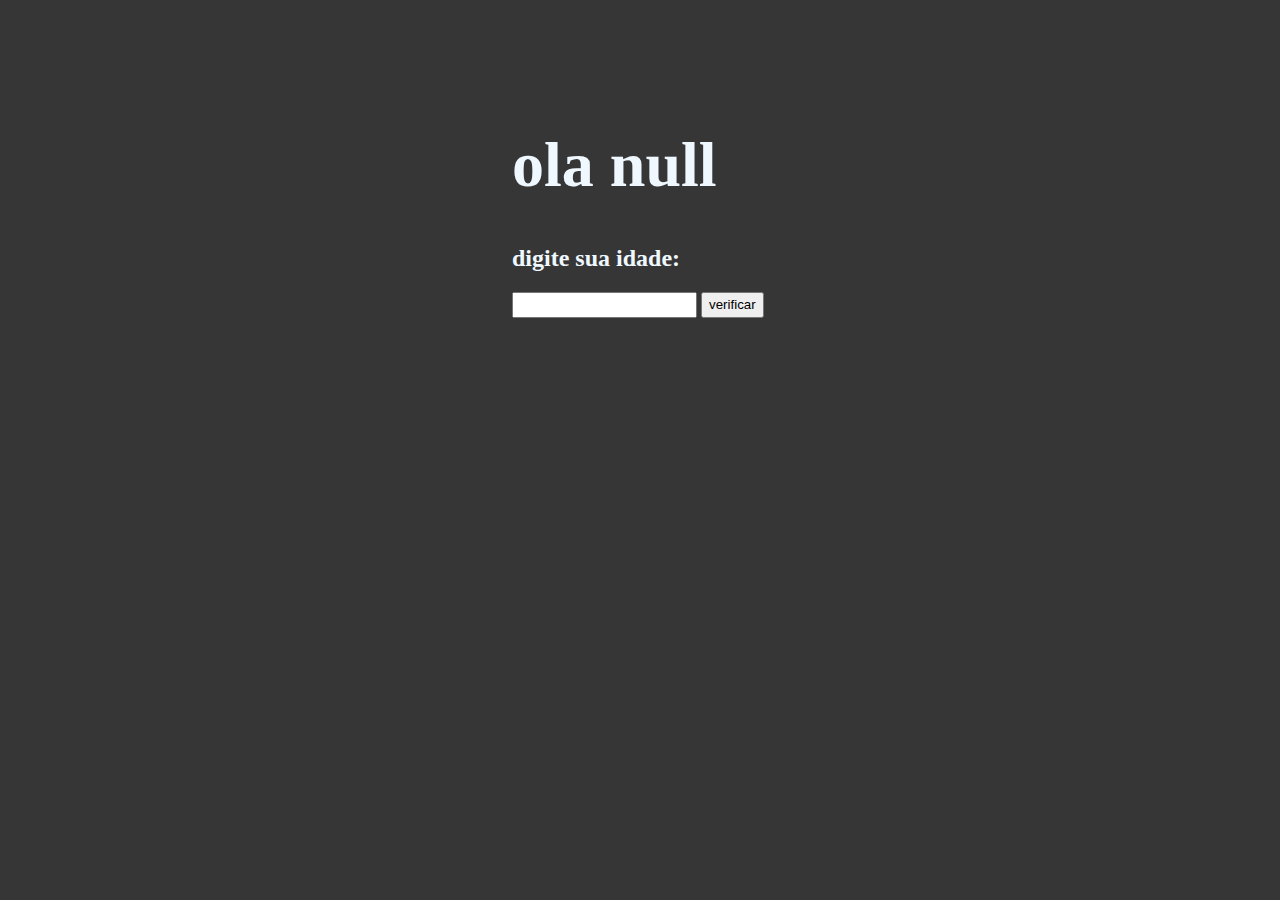
<file: index.html>
<!DOCTYPE html>
<html lang="en">
<head>
    <meta charset="UTF-8">
    <meta name="viewport" content="width=device-width, initial-scale=1.0">
    <title>verificador de idade</title>
    <link rel="stylesheet" href="asd.css">
</head>
<body>
    <h1 id="saudacao"></h1>
    
    <h2>digite sua idade:</h2>
    <input id="input" type="text">
    <button id = "botao">verificar</button>
    <h3 id = "resultado"></h3>

    
    <script src="logic.js"></script>

</body>
</html>
</file>
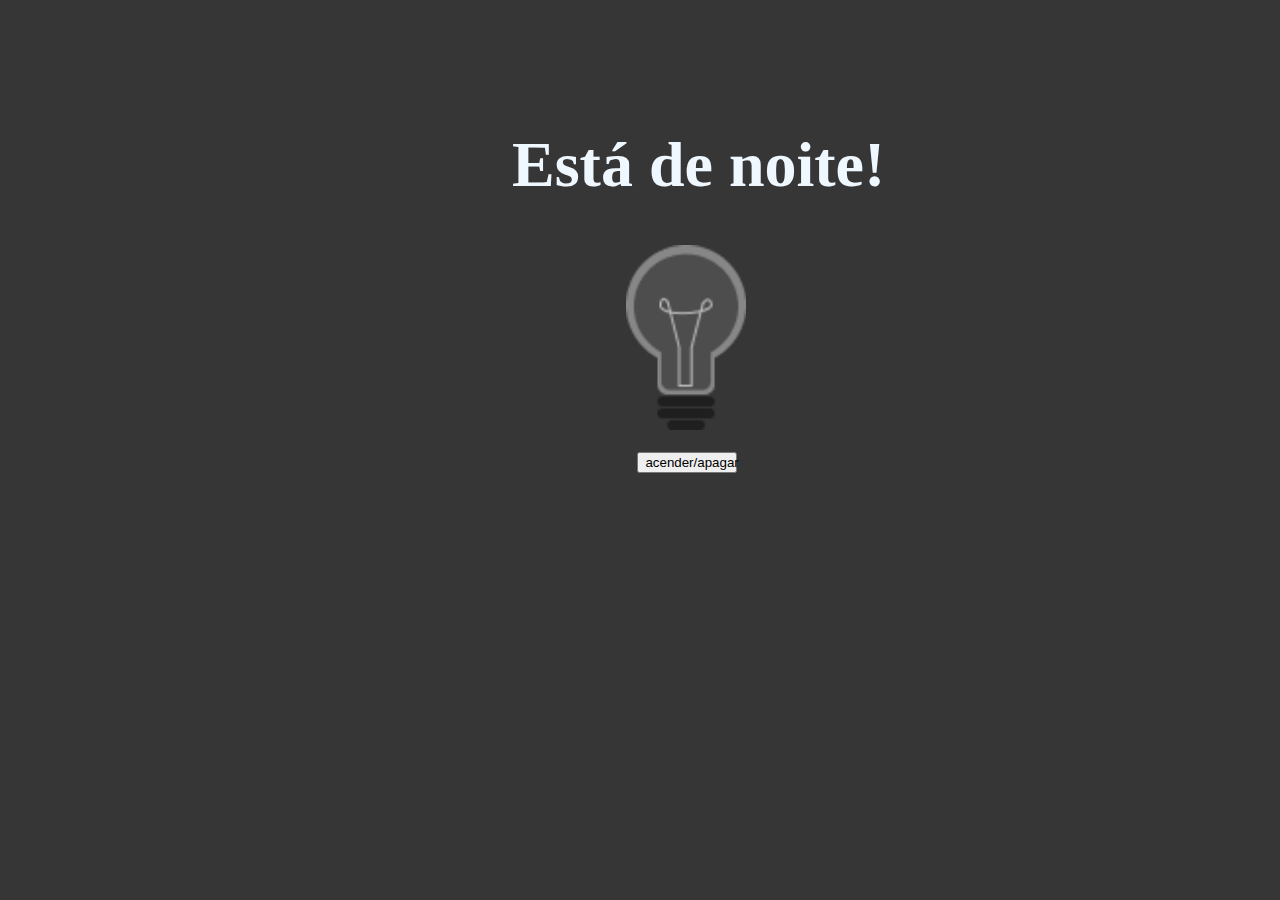
<file: Desafio3/index.html>
<!DOCTYPE html>
<html lang="en">
<head>
    <meta charset="UTF-8">
    <meta name="viewport" content="width=device-width, initial-scale=1.0">
    <title>Noite/Dia</title>
    <link rel="stylesheet" href="asd.css">
</head>
<body>
    <h1 id="situacao">Está de noite!</h1>
    <div>
        <img id= "img" src="noite.png" alt="era pra ser uma imagem">
    </div><br>
    <button id="botao">acender/apagar</button>
    
    <script src="logic.js"></script>
</body>
</html>
</file>
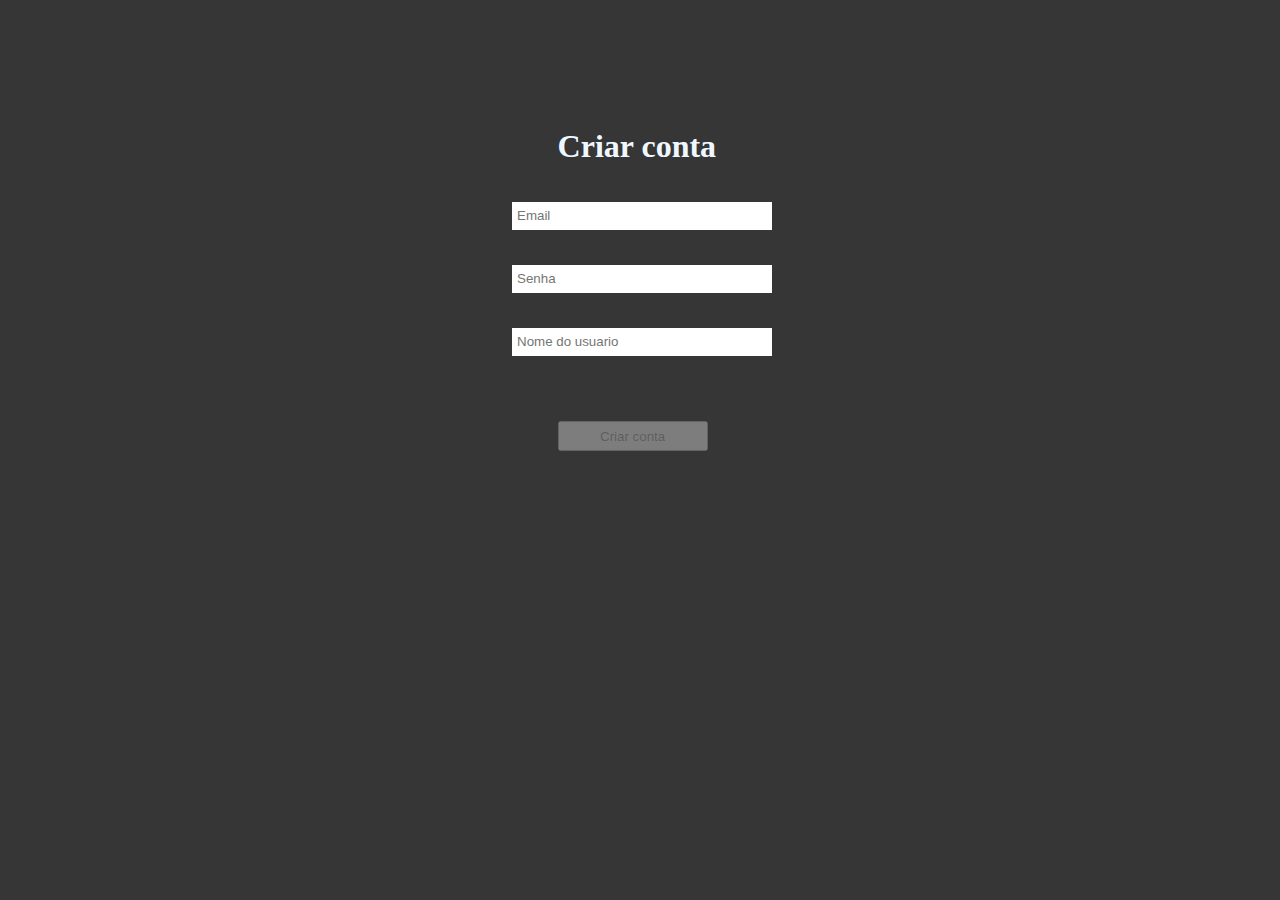
<file: Desafio4/index.html>
<!DOCTYPE html>
<html lang="en">
<head>
    <meta charset="UTF-8">
    <meta name="viewport" content="width=device-width, initial-scale=1.0">
    <title>forms</title>
    <link rel="stylesheet" href="asd.css">
</head>
<body>
    <h1>Criar conta</h1>

    <div>
        <input type="text" placeholder="Email" id="email" onblur="validarE()"><br>
        <h2 id ="sitE"></h2>
        <input type="text" placeholder="Senha" id="senha"><br>
        <h2 id = "sitS"></h2>
        <input type="text" placeholder="Nome do usuario" id="user"><br>
        <h2 id = "sitU"></h2>
        <button id="botao" disabled>Criar conta</button>
    </div>

    <script src="logic2.js"></script>
</body>
</html>
</file>
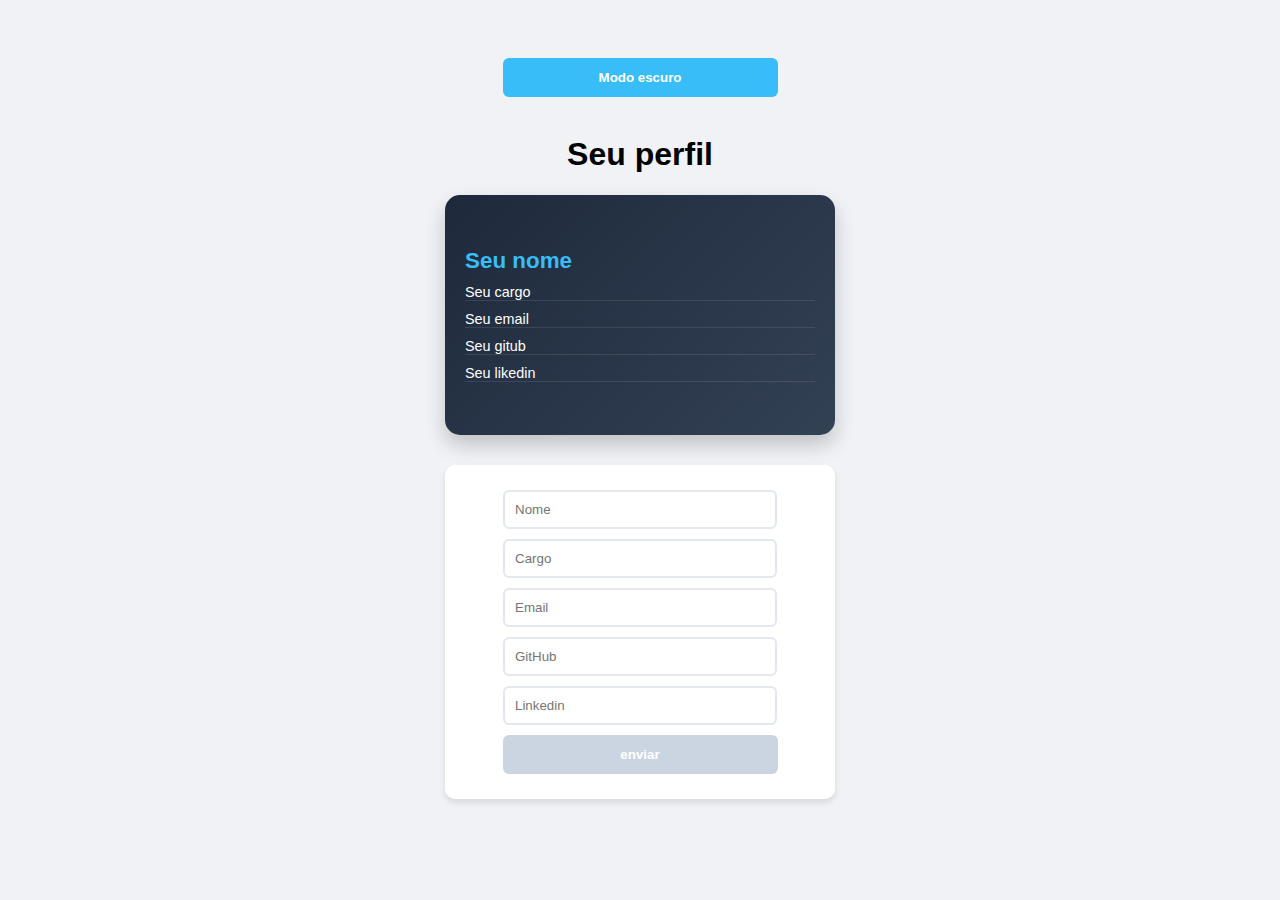
<file: Desafio5/index.html>
<!DOCTYPE html>
<html lang="en">
<head>
    <meta charset="UTF-8">
    <meta name="viewport" content="width=device-width, initial-scale=1.0">
    <title>Gerador de cartão de visitas</title>
    <link rel="stylesheet" href="style.css">
</head>
<body>
    <button id="mode">Modo escuro</button><br>
    <h1 id="titulo">Seu perfil</h1>

    <div>
        <div class="cartao">
            <p id="name">Seu nome</p>
            <p id="car">Seu cargo</p>
            <p id="em">Seu email</p>
            <p id="gith">Seu gitub</p>
            <p id="li">Seu likedin</p>
        </div>

        <div class="info"  id = "card">    
            <input type="text" placeholder="Nome" id="nomes"><br>
            <input type="text" placeholder="Cargo" id="cargos"><br>
            <input type="text" placeholder="Email" id="email"><br>
            <input type="text" placeholder="GitHub" id="gitub"><br>
            <input type="text" placeholder="Linkedin" id="link"><br>
            <button disabled id="botao">enviar</button>
        </div>


    </div>    

    <script src="logic.js"></script>
</body>
</html>
</file>
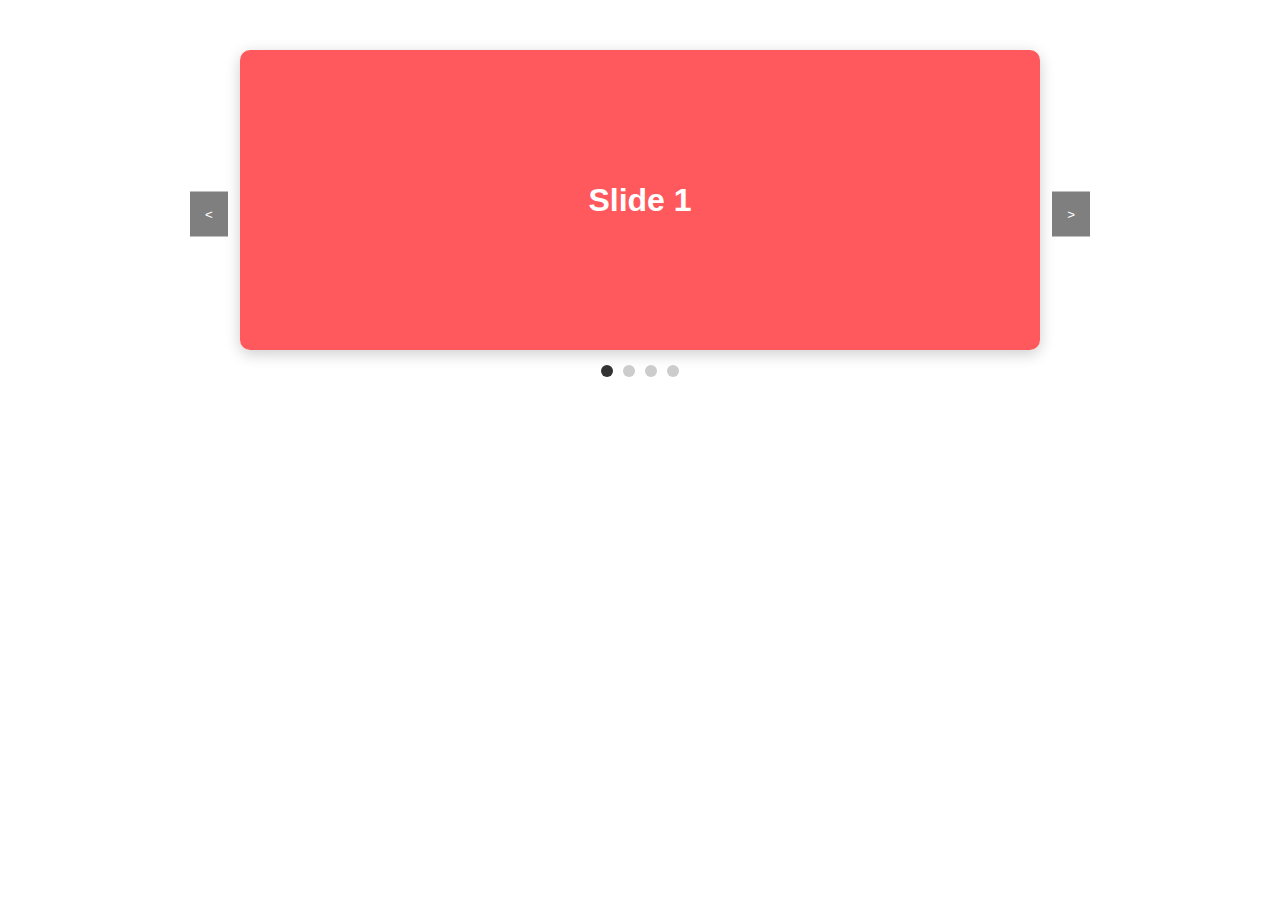
<file: Projeto futuro/index.html>
<!DOCTYPE html>
<html lang="en">
<head>
    <meta charset="UTF-8">
    <meta name="viewport" content="width=device-width, initial-scale=1.0">
    <title>Document</title>
    <link rel="stylesheet" href="style.css">
</head>
<body>
    <div class="carousel">
    <div class="carousel-viewport">
        <ul class="carousel-track">
            <li class="slide current-slide" style="background-color: #ff595e;"><h1>Slide 1</h1></li>
            <li class="slide" style="background-color: #ffca3a;"><h1>Slide 2</h1></li>
            <li class="slide" style="background-color: #8ac926;"><h1>Slide 3</h1></li>
            <li class="slide" style="background-color: #1982c4;"><h1>Slide 4</h1></li>
        </ul>
    </div>

    <button class="btn btn-prev"> < </button>
    <button class="btn btn-next"> > </button>

    <div class="carousel-nav">
        <button class="indicator active"></button>
        <button class="indicator"></button>
        <button class="indicator"></button>
        <button class="indicator"></button>
    </div>
</div>
<script src="logic.js"></script>
</body>
</html>
</file>
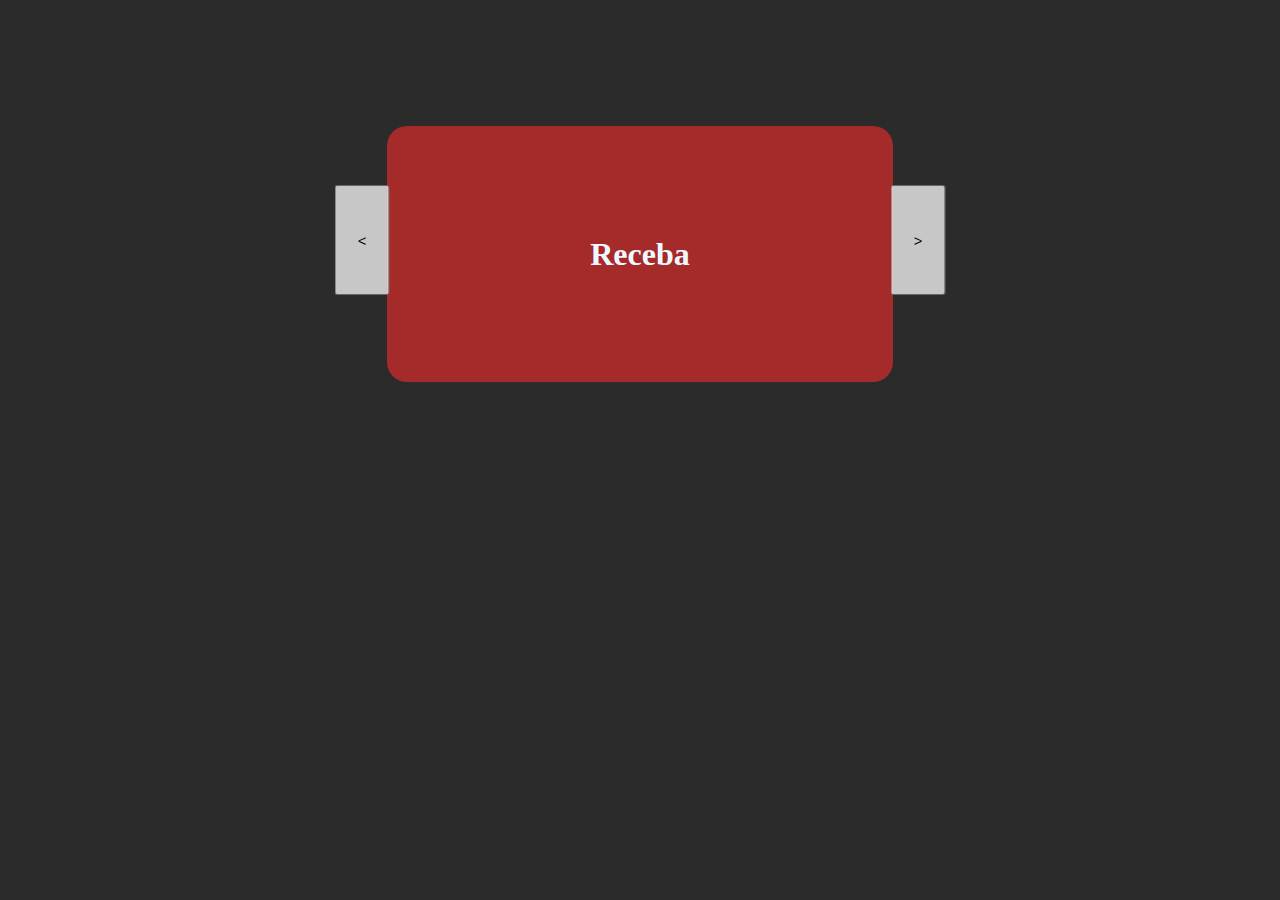
<file: projetos/projeto 0/index.html>
<!DOCTYPE html>
<html lang="en">
<head>
    <meta charset="UTF-8">
    <meta name="viewport" content="width=device-width, initial-scale=1.0">
    <title>Document</title>
    <link rel="stylesheet" href="style.css">
</head>
<body>
    <div class="slide">
        <button id="volta"><</button>
        <div class="carrossel" id="card"> 
            <h1 id="conteudos">
            </h1>
        </div>
        <button id="avanca">></button>
    </div>
    
    <script src="logic.js"></script>
</body>
</html>
</file>
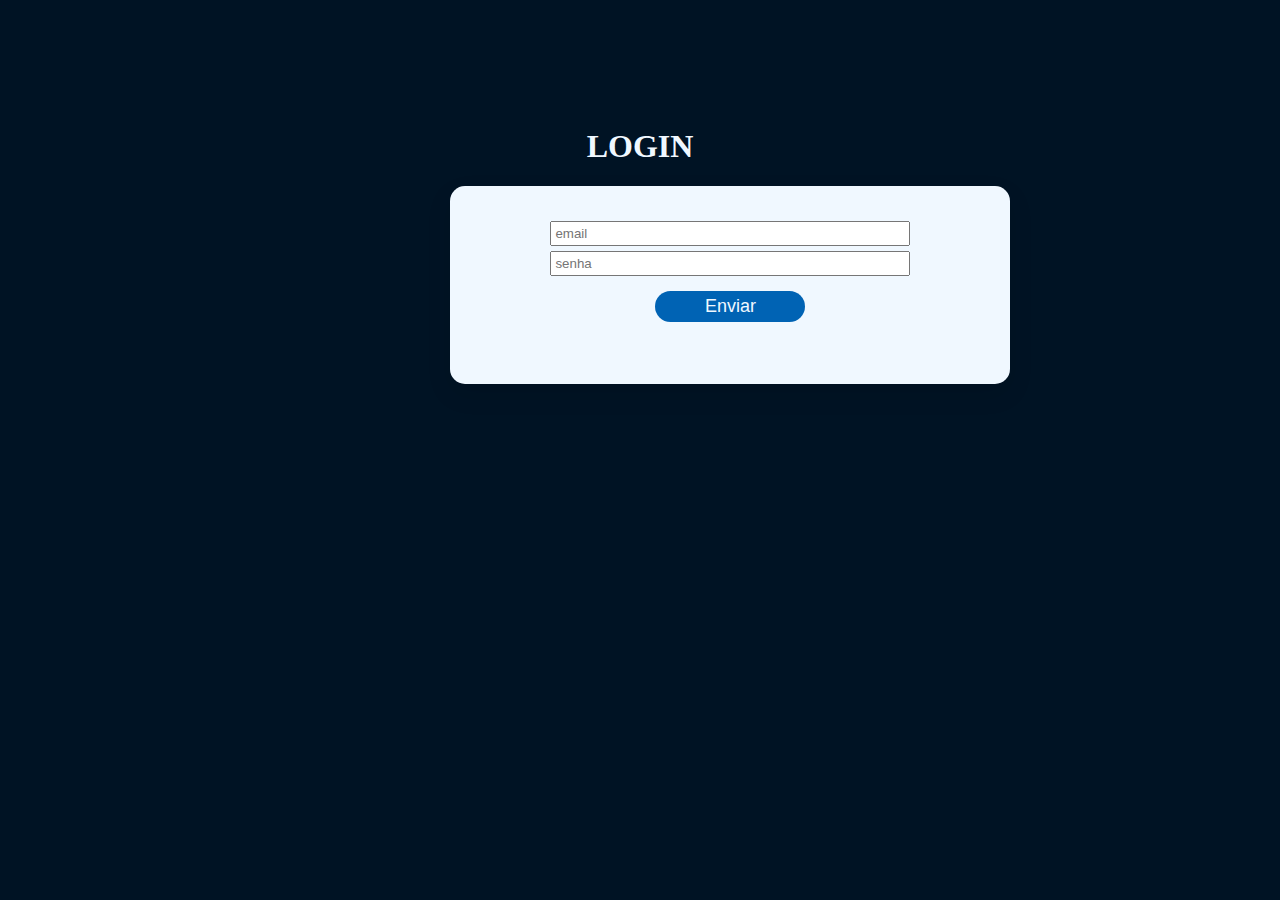
<file: projetos/projeto2/index.html>
<!DOCTYPE html>
<html lang="pt-br">
<head>
    <meta charset="UTF-8">
    <meta name="viewport" content="width=device-width, initial-scale=1.0">
    <title>validar senha e email</title>
    <link rel="stylesheet" href="style.css">
</head>
<body>
    <header>
        <h1>LOGIN</h1>
    </header>

    <div>
        <input type="email" placeholder="email" id="e">
        <input type="password" placeholder="senha" id="s">
        <button type="submit" id="b" class="butao">Enviar</button>
        <p id="conteudo"></p>
    </div>

    <script src="script.js"></script>
</body>
</html>
</file>
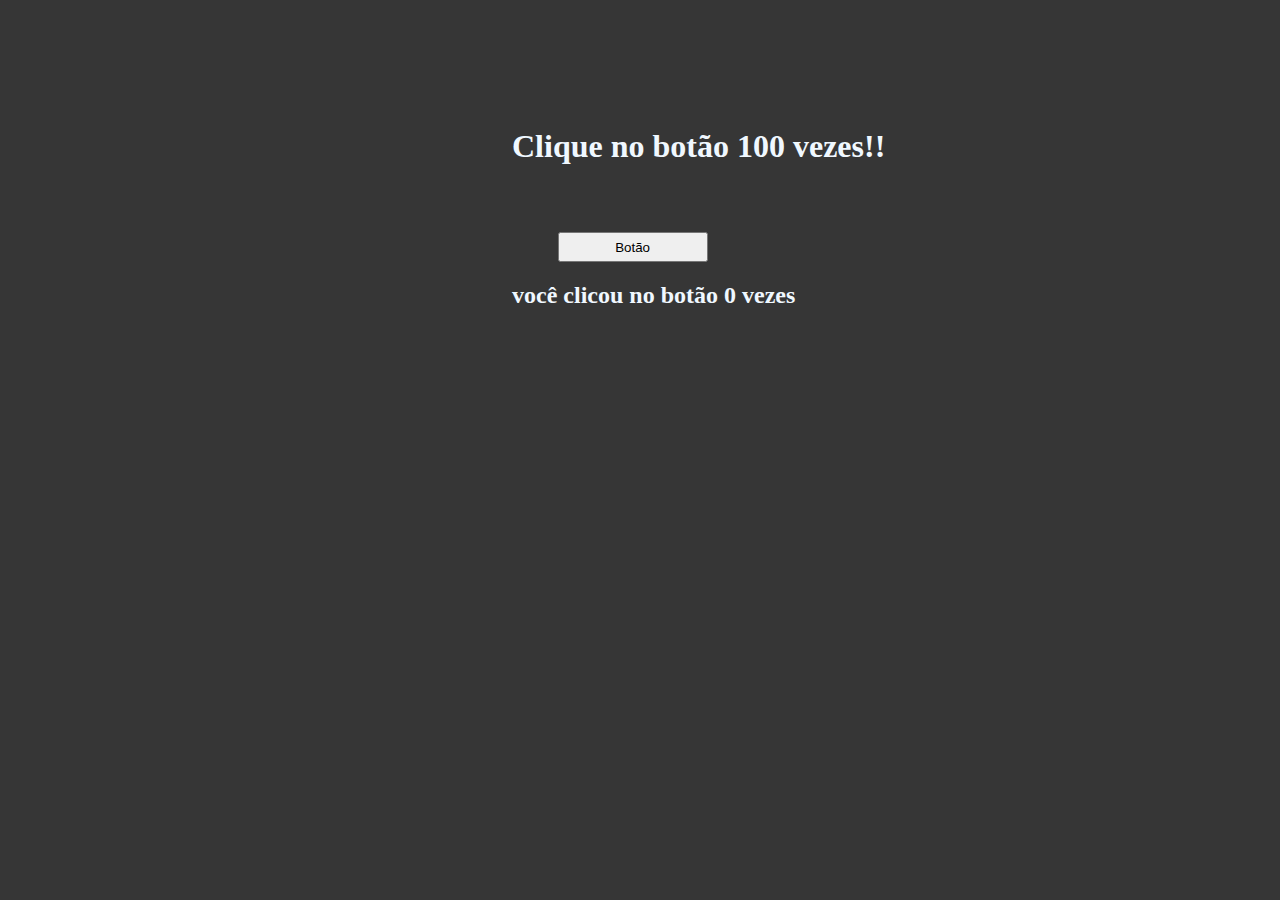
<file: Desafio1/treino.html>
<!DOCTYPE html>
<html lang="en">
<head>
    <meta charset="UTF-8">
    <meta name="viewport" content="width=device-width, initial-scale=1.0">
    <title>Treino</title>
    <link rel="stylesheet" href="asd.css">
</head>
<body>
    <h1>
        Clique no botão 100 vezes!!
    </h1>

    <button id="botao">Botão</button>
    <h2 id="info">você clicou no botão 0 vezes</h2>

    <script src="logic.js"></script>
</body>
</html>
</file>
<file: asd.css>
body{
    margin-top: 10%;
    margin-left: 40%;
    background-color: rgb(54, 54, 54);
    color: aliceblue;
}

h1{
    font-size: 64px;
}

input{
    height: 20px;
}

button{
    height: 26px;
}
</file>
<file: Desafio3/asd.css>
body{
    margin-top: 10%;
    margin-left: 40%;
    background-color: rgb(54, 54, 54);
    color: #f0f8ff;
}

h1{
    font-size: 64px;
}
div img{
    width: 120px;
    margin-left: 15%;
}
button{
    width: 100px;
    margin-left: 16.5%;
}
</file>
<file: Desafio4/asd.css>
body{
    margin-top: 10%;
    margin-left: 40%;
    background-color: rgb(54, 54, 54);
    color: aliceblue;
}
h1{
    margin-left: 6%;
}

div button{
margin-top: 6%;
margin-left: 6%;
    width: 150px;
    height: 30px;

}

div input{
margin-top: 2%;
    width: 250px;
    height: 20px;
    border: solid, transparent;

}
</file>
<file: Desafio5/style.css>
/* Sugestão de estilo para o seu projeto */
body {
    font-family: 'Inter', sans-serif;
    background-color: #f0f2f5;
    display: flex;
    flex-direction: column;
    align-items: center;
    padding: 50px;
}

.cartao {
    width: 350px;
    height: 200px;
    background: linear-gradient(135deg, #1e293b, #334155);
    color: white;
    border-radius: 15px;
    padding: 20px;
    margin-bottom: 30px;
    box-shadow: 0 10px 20px rgba(0,0,0,0.2);
    display: flex;
    flex-direction: column;
    justify-content: center;
}

.cartao p {
    margin: 5px 0;
    font-size: 0.9rem;
    border-bottom: 1px solid rgba(255,255,255,0.1);
}

#name { font-size: 1.4rem; font-weight: bold; border: none; color: #38bdf8; }

.info {
    background: white;
    padding: 25px;
    border-radius: 10px;
    box-shadow: 0 4px 6px rgba(0,0,0,0.1);
    text-align: center;
}

input {
    width: 250px;
    padding: 10px;
    margin-bottom: 10px;
    border: 2px solid #e2e8f0;
    border-radius: 6px;
    outline: none;
    transition: 0.3s;
}

button {
    width: 275px;
    padding: 12px;
    background-color: #38bdf8;
    color: white;
    border: none;
    border-radius: 6px;
    font-weight: bold;
    cursor: pointer;
}

button:disabled {
    background-color: #cbd5e1;
    cursor: not-allowed;
}
</file>
<file: Projeto futuro/style.css>
* { box-sizing: border-box; margin: 0; padding: 0; }

.carousel {
    position: relative;
    width: 80%;
    max-width: 800px;
    margin: 50px auto;
}

.carousel-viewport {
    overflow: hidden; /* Esconde os slides que não estão ativos */
    border-radius: 10px;
    box-shadow: 0 4px 15px rgba(0,0,0,0.2);
}

.carousel-track {
    display: flex; /* Coloca slides lado a lado */
    list-style: none;
    transition: transform 0.5s ease-in-out; /* O segredo da suavidade */
}

.slide {
    min-width: 100%; /* Cada slide ocupa toda a largura do viewport */
    height: 300px;
    display: flex;
    align-items: center;
    justify-content: center;
    color: white;
    font-family: sans-serif;
}

/* Botões */
.btn {
    position: absolute;
    top: 50%;
    transform: translateY(-50%);
    background: rgba(0,0,0,0.5);
    color: white;
    border: none;
    padding: 15px;
    cursor: pointer;
    z-index: 10;
}
.btn-prev { left: -50px; }
.btn-next { right: -50px; }

/* Indicadores */
.carousel-nav {
    display: flex;
    justify-content: center;
    gap: 10px;
    margin-top: 15px;
}
.indicator {
    width: 12px;
    height: 12px;
    border-radius: 50%;
    border: none;
    background: #ccc;
    cursor: pointer;
}
.indicator.active { background: #333; }
</file>
<file: projetos/projeto 0/style.css>
body{
    background-color: rgb(43, 43, 43);
}
.slide{
    display: flex;
    justify-content: center;
    margin-top: 10%;
}

.carrossel{
    background-color: brown;
    width: 500px;
    height: 250px;
    display: flex;
    align-items: center;
    justify-content: center;   
    border: solid transparent;
    border-radius: 20px;
    color: aliceblue;

    transition: transform 0.5s ease-in-out, background-color 0.5s;

}

.slide button{
    margin-top: 5%;
    height: 100px;
    width: 50px;
    opacity: 0.8;
    transform: scale(1.1); /* Aumenta levemente */
    cursor: pointer;

}
</file>
<file: projetos/projeto2/style.css>
body{
    background-color: rgb(0, 19, 36);
    margin-top: 10%;
}

header{
    color: aliceblue;
    text-align: center;
}

div {
    display: flex;
    flex-direction: column;
    align-items: center;   
    justify-content: center;
    background-color: aliceblue;
    max-width: 500px;           /* Responsividade para celular */
    padding: 30px;
    border-radius: 15px;
    box-shadow: 0 10px 25px rgba(0,0,0,0.1);
    text-align: center;
    margin-left: 35%;
}

input{
    margin-top: 1%;
    padding: 3px;
    width: 350px;
}

.butao{
    margin-top: 3%;
    padding: 3px;
    width: 150px;
    background-color: rgb(0, 99, 180);
    border-color: transparent;
    font-size: large;
    border-radius: 20px;
    color: aliceblue;
    cursor: pointer;
    transition: transform 0.2s ease;

}

.butao:hover {
    transform: scale(1.05); /* Aumenta levemente ao passar o mouse */
}

.butao:active {
    transform: scale(0.95); /* Diminui levemente ao clicar (efeito de clique real) */
}

.criar{
    background-color: transparent;
    border-color: transparent;
    border-bottom: solid 2px rgb(0, 99, 180);
    color: rgb(0, 99, 180);
    font-size: large;
    cursor: pointer;
    transition: transform 0.2s ease;
}

.criar:hover {
    transform: scale(1.05); /* Aumenta levemente ao passar o mouse */
}

.criar:active {
    transform: scale(0.95); /* Diminui levemente ao clicar (efeito de clique real) */
}
</file>
<file: Desafio1/asd.css>
body{
    margin-top: 10%;
    margin-left: 40%;
    background-color: rgb(54, 54, 54);
    color: aliceblue;
}

button{
margin-top: 6%;
margin-left: 6%;
    width: 150px;
    height: 30px;

}
</file>
